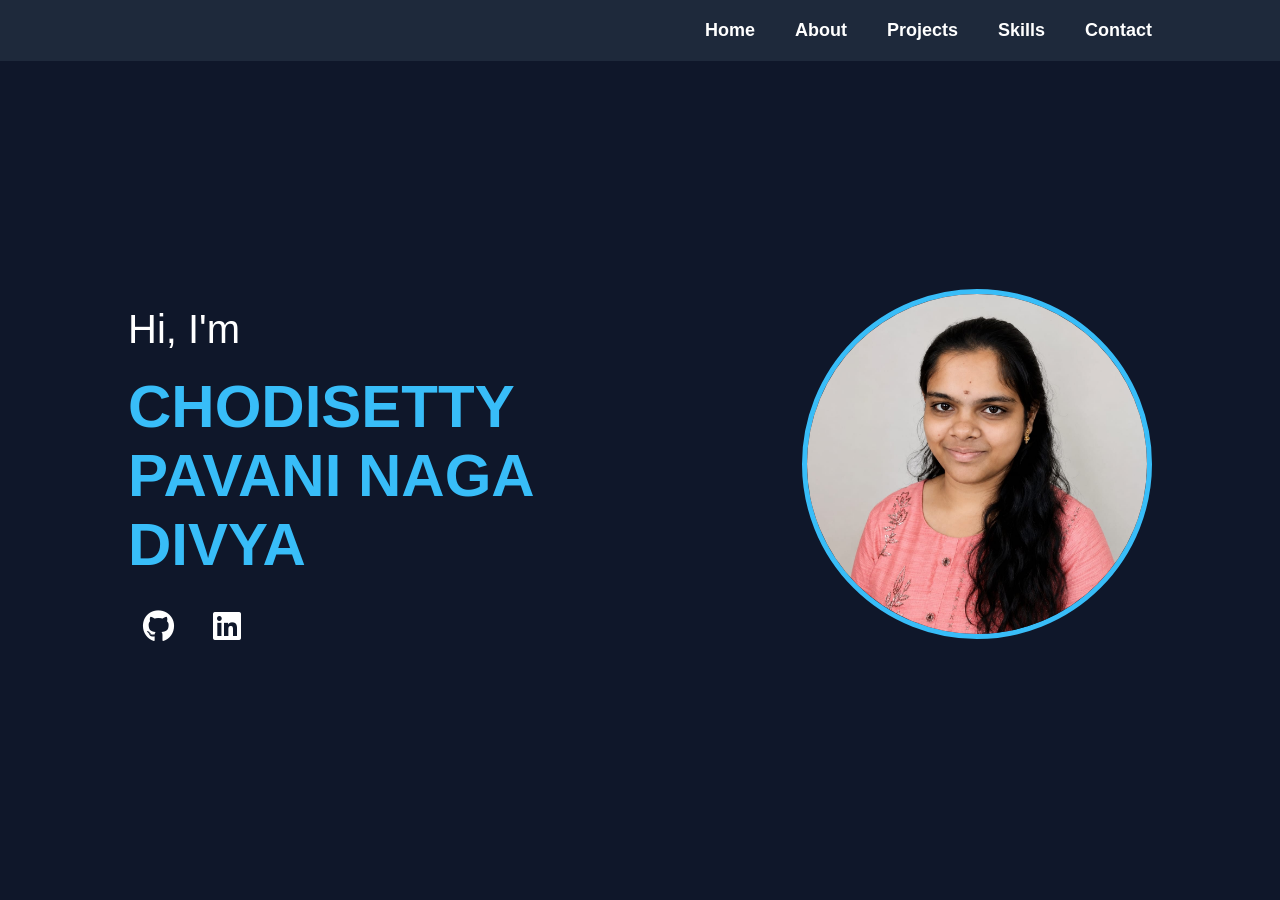
<file: index.html>
<!DOCTYPE html>
<html lang="en">
<head>
    <meta charset="UTF-8">
    <meta name="viewport" content="width=device-width, initial-scale=1.0">
    <title>Pavani Naga Divya Portfolio</title>

    <link rel="stylesheet"
    href="https://cdnjs.cloudflare.com/ajax/libs/font-awesome/6.5.1/css/all.min.css">

    <link rel="stylesheet" href="style.css">
</head>

<body>

<!-- Navbar -->
<nav class="navbar">
    <ul class="nav-links">
        <li><a class="active" href="index.html">Home</a></li>
        <li><a href="About.html">About</a></li>
        <li><a href="project.html">Projects</a></li>
        <li><a href="skills.html">Skills</a></li>
        <li><a href="contact.html">Contact</a></li>
    </ul>
</nav>

<!-- Hero Section -->
<section class="hero">

    <!-- LEFT -->
    <div class="hero-left">

        <p>Hi, I'm</p>

        <h1>
            <span>CHODISETTY PAVANI NAGA DIVYA</span>
        </h1>

        <div class="social-icons">

            <a href="https://github.com/Pavaninagadivya" target="_blank">
                <i class="fab fa-github"></i>
            </a>

            <a href="https://www.linkedin.com/in/chodisetty-pavani-naga-divya-649424359" target="_blank">
                <i class="fab fa-linkedin"></i>
            </a>

        </div>

    </div>

    <!-- RIGHT -->
    <div class="hero-right">
        <img src="images/profile.jpeg" alt="profile">
    </div>

</section>

</body>
</html>
</file>
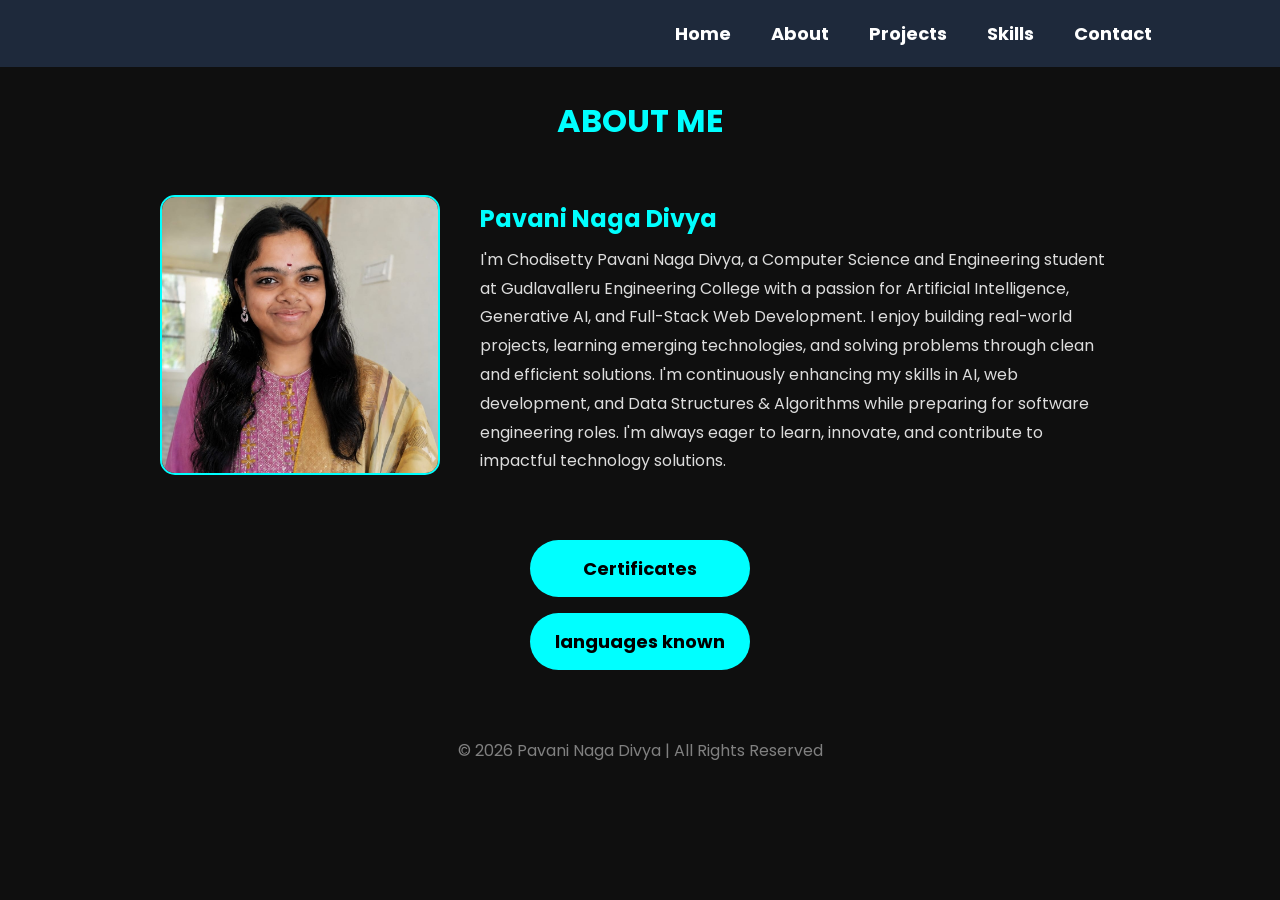
<file: About.html>
<!DOCTYPE html>
<html lang="en">
<head>
  <meta charset="UTF-8" />
  <meta name="viewport" content="width=device-width, initial-scale=1.0"/>
  <title>About - Pavani Naga Divya</title>

  <link href="https://fonts.googleapis.com/css2?family=Poppins:wght@400;600&display=swap" rel="stylesheet">

  <style>
    * {
      margin: 0;
      padding: 0;
      box-sizing: border-box;
      font-family: 'Poppins', sans-serif;
    }

    body {
      background-color: #0f0f0f;
      color: #fff;
    }

    /* Navbar */
.navbar{
    display:flex;
    justify-content:space-between;
    align-items:center;
    padding:20px 10%;
    background:#1E293B;
    position:sticky;
    top:0;
}

.navbar{
    display:flex;
    justify-content:flex-end;
    align-items:center;
    padding:20px 10%;
    background:#1E293B;
    position:sticky;
    top:0;
}

.nav-links{
    display:flex;
    list-style:none;
    gap:40px;
}

.nav-links a{
    text-decoration:none;
    color:white;
    font-size:18px;
    font-weight:bold;
    transition:0.3s;
}

.nav-links a:hover{
    color:#38BDF8;
}

.active{
    color:#38BDF8;
}

.nav-links a{
    text-decoration:none;
    color:white;
    font-weight:bold;   /* makes text bold */
    font-size:18px;
    transition:0.3s;
}

.nav-links a:hover{
    color:#38BDF8;
}

    /* TITLE */
    h1 {
      text-align: center;
      margin: 30px 0;
      color: #00ffff;
    }

    /* MAIN LAYOUT */
    .container {
      display: flex;
      align-items: center;
      justify-content: center;
      max-width: 1000px;
      margin: auto;
      padding: 20px;
      gap: 40px;
      flex-wrap: wrap;
    }

    /* IMAGE */
    .image-box img {
      width: 280px;
      height: 280px;
      object-fit: cover;
      border-radius: 15px;
      border: 2px solid #00ffff;
    }

    /* TEXT WITH ANIMATION */
    .text-box {
      flex: 1;
      min-width: 280px;

      /* animation */
      opacity: 0;
      transform: translateX(80px);
      animation: slideRightToLeft 1s ease-out forwards;
      animation-delay: 0.3s;
    }

    @keyframes slideRightToLeft {
      to {
        opacity: 1;
        transform: translateX(0);
      }
    }

    .text-box h2 {
      color: #00ffff;
      margin-bottom: 10px;
    }

    .text-box p {
      color: #ddd;
      line-height: 1.8;
      font-size: 16px;
    }
    .buttons-section{
    display:flex;
    flex-direction:column;
    align-items:center;
    margin-top:30px;

    /* Animation */
    opacity:0;
    transform:translateX(100px);
    animation:slideButtons 1s ease-out forwards;
    animation-delay:0.8s; /* starts after text animation */
}

@keyframes slideButtons{
    to{
        opacity:1;
        transform:translateX(0);
    }
}
.btn{
    display:block;
    width:220px;
    padding:15px 25px;
    margin:8px 0;
    background:#00ffff;
    color:#000;
    text-decoration:none;
    font-size:18px;
    font-weight:bold;
    border-radius:40px;
    text-align:center;
    transition:0.3s;
}

.btn:hover{
    background:#00d9d9;
    transform:translateY(-3px);
}
    /* FOOTER */
    footer {
      text-align: center;
      padding: 20px;
      color: gray;
      margin-top: 40px;
    }

  </style>
</head>

<body>

<nav class="navbar">

    <ul class="nav-links">
        <li><a href="index.html">Home</a></li>
        <li><a class="active" href="About.html">About</a></li>
        <li><a href="project.html">Projects</a></li>
        <li><a href="skills.html">Skills</a></li>
        <li><a href="contact.html">Contact</a></li>
    </ul>

</nav>

<h1>ABOUT ME</h1>

<div class="container">

  <!-- LEFT IMAGE -->
  <div class="image-box">
    <img src="images/pavani.jpeg" alt="profile">
  </div>

  <!-- RIGHT TEXT -->
  <div class="text-box">
    <h2>Pavani Naga Divya</h2>

    <p>
      I'm Chodisetty Pavani Naga Divya, a Computer Science and Engineering student at Gudlavalleru Engineering College
       with a passion for Artificial Intelligence, Generative AI, and Full-Stack Web Development. 
       I enjoy building real-world projects, learning emerging technologies, and solving problems through clean and efficient solutions.
      I'm continuously enhancing my skills in AI, web development, and Data Structures & Algorithms while preparing for software engineering roles. 
      I'm always eager to learn, innovate, and contribute to impactful technology solutions.

    </p>

  </div>

</div> <!-- CLOSES THE CONTAINER -->

<!-- BUTTONS OUTSIDE THE CONTAINER -->
<div class="buttons-section">
    <a href="certificates.html" class="btn">Certificates</a>
    <a href="skills.html" class="btn">languages known</a>
</div>
<footer>
  © 2026 Pavani Naga Divya | All Rights Reserved
</footer>

</body>
</html>
</file>
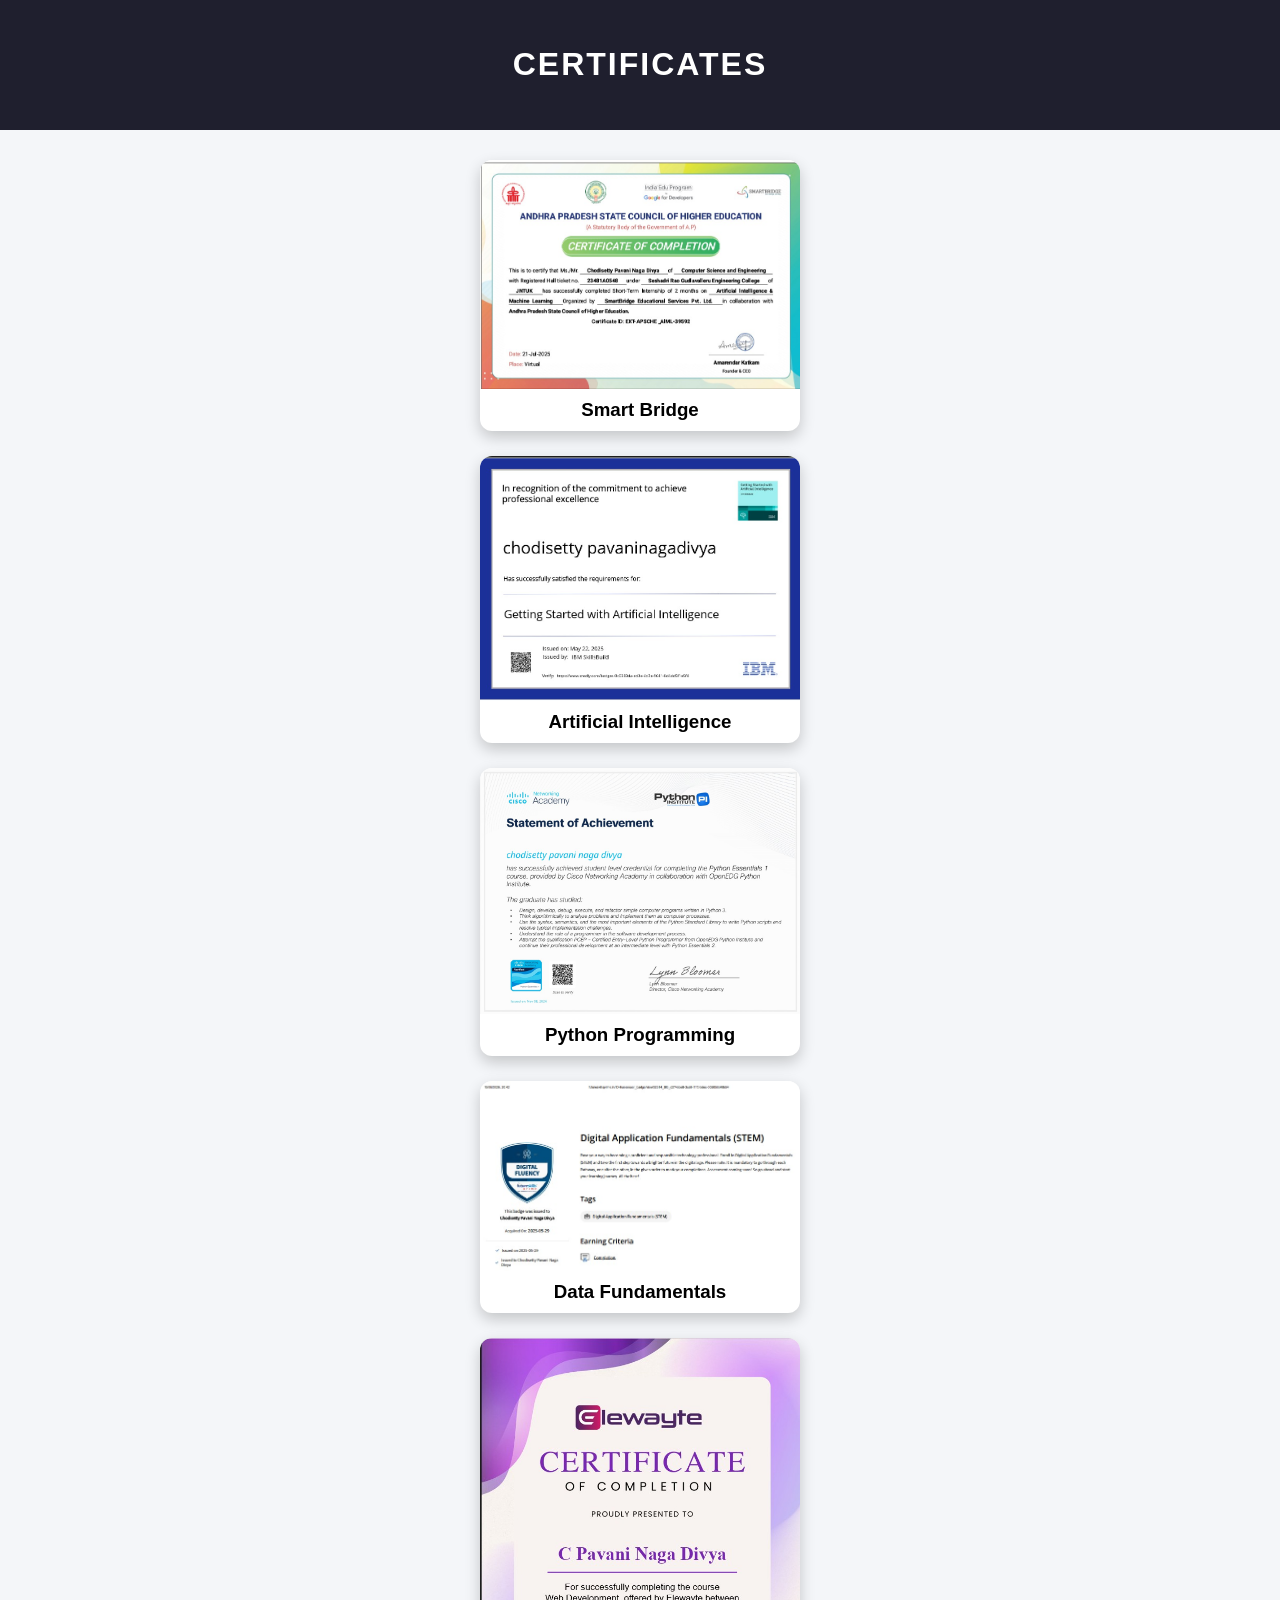
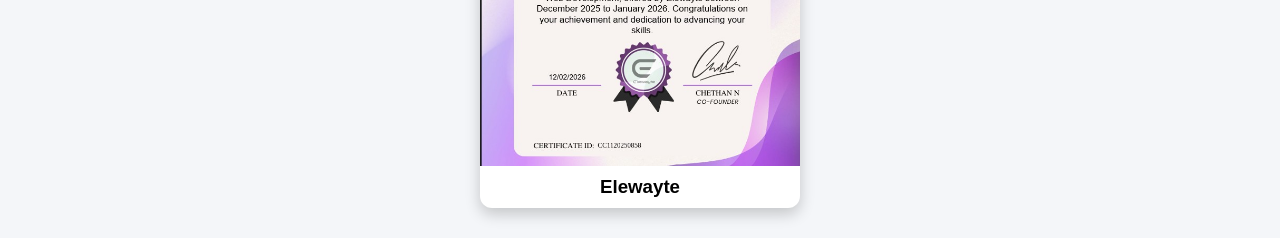
<file: certificates.html>
<!DOCTYPE html>
<html lang="en">
<head>
    <meta charset="UTF-8">
    <meta name="viewport" content="width=device-width, initial-scale=1.0">
    <title>Certificates</title>

    <style>
        body {
            margin: 0;
            font-family: Arial, sans-serif;
            background: #f4f6f9;
        }

        /* HEADER */
        .header {
            text-align: center;
            background: #1f1f2e;
            color: white;
            padding: 25px;
            letter-spacing: 2px;
        }

        /* CENTER CONTAINER */
        .certificates-container {
            display: flex;
            flex-direction: column;   /* stack vertically */
            align-items: center;      /* center horizontally */
            justify-content: center;
            gap: 25px;
            padding: 30px;
        }

        /* CARD */
        .certificate-card {
            width: 320px;
            background: white;
            border-radius: 12px;
            overflow: hidden;
            box-shadow: 0 6px 15px rgba(0,0,0,0.2);
            text-align: center;

            transition: transform 0.3s ease;
        }

        /* IMAGE */
        .certificate-card img {
            width: 100%;
            height: auto;
            display: block;
        }

        /* TITLE */
        .certificate-card h3 {
            margin: 10px 0;
        }

        /* HOVER EFFECT */
        .certificate-card:hover {
            transform: scale(1.05);
        }
    </style>
</head>

<body>

    <div class="header">
        <h1>CERTIFICATES</h1>
    </div>

    <section class="certificates-container">

        <div class="certificate-card">
            <img src="images/smartbridge.jpg" alt="Smart Bridge Certificate">
            <h3>Smart Bridge</h3>
        </div>

        <div class="certificate-card">
            <img src="images/AI.jpg" alt="AI Certificate">
            <h3>Artificial Intelligence</h3>
        </div>

        <div class="certificate-card">
            <img src="images/python.jpg" alt="Python Certificate">
            <h3>Python Programming</h3>
        </div>

        <div class="certificate-card">
            <img src="images/DF(STEM).jpg" alt="Data Fundamentals Certificate">
            <h3>Data Fundamentals</h3>
        </div>

        <div class="certificate-card">
            <img src="images/elewayte.jpg" alt="Elewayte Certificate">
            <h3>Elewayte</h3>
        </div>

    </section>

</body>
</html>
</file>
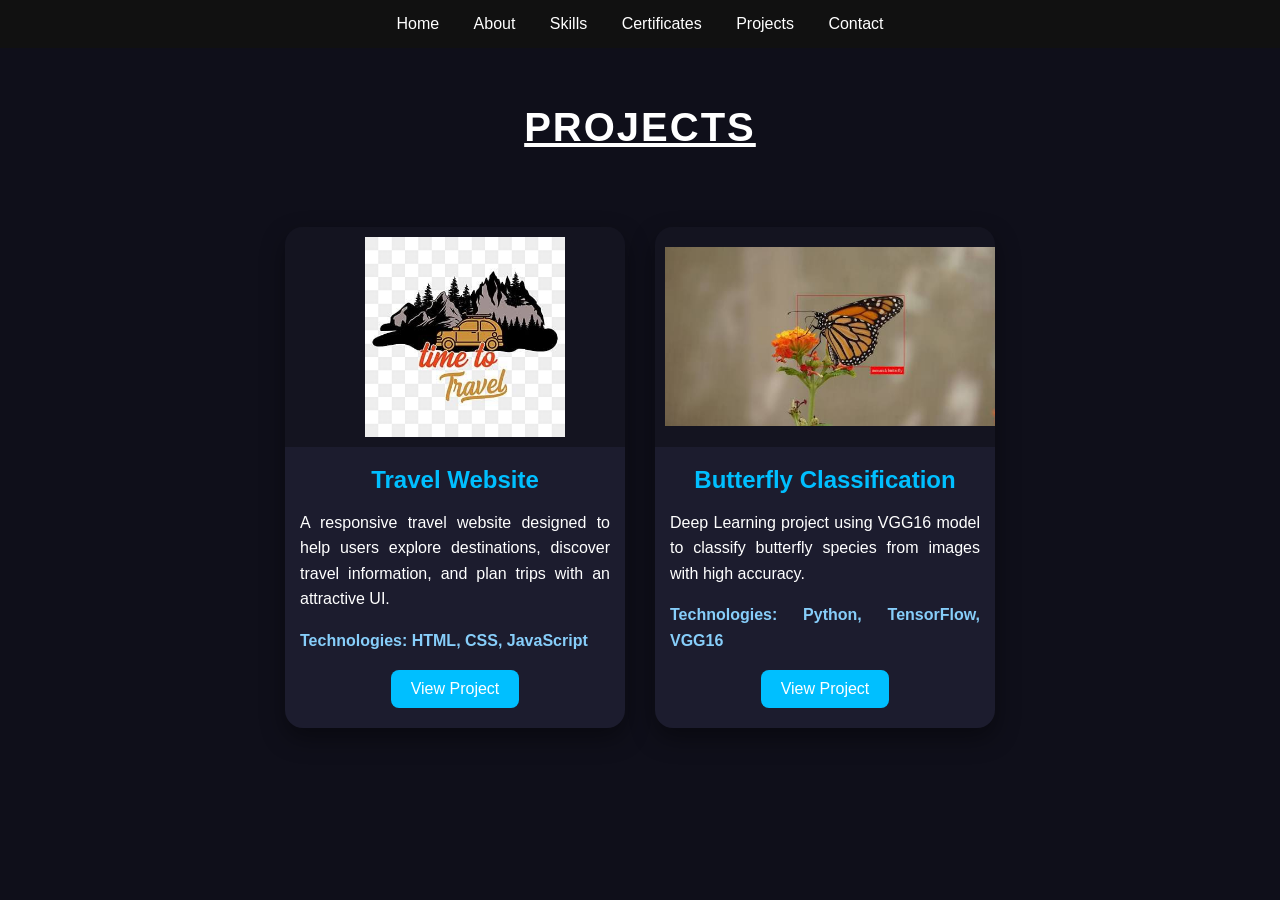
<file: project.html>
<!DOCTYPE html>
<html lang="en">
<head>
<meta charset="UTF-8">
<meta name="viewport" content="width=device-width, initial-scale=1.0">
<title>Projects</title>

<style>
/* ================= BODY ================= */
body {
    background: #0f0f1a;
    color: white;
    font-family: 'Segoe UI', sans-serif;
    margin: 0;
    padding: 0;
}

/* ================= NAVBAR ================= */
nav {
    background-color: #111;
    padding: 15px;
    text-align: center;
}

nav a {
    color: white;
    text-decoration: none;
    margin: 0 15px;
    font-size: 16px;
    transition: 0.3s;
}

nav a:hover {
    color: #00bfff;
}

/* ================= HEADING ================= */
#hhh {
    text-align: center;
    padding: 30px 0 10px;
}

#hhh h1 {
    font-size: 2.5rem;
    text-decoration: underline;
    letter-spacing: 2px;
}

/* ================= PROJECT GRID ================= */
.projects-container {
    display: flex;
    flex-wrap: wrap;
    justify-content: center;
    gap: 30px;
    padding: 40px;
}

/* ================= PROJECT CARD ================= */
.project-card {
    width: 340px;
    background: #1c1c2e;
    border-radius: 18px;
    overflow: hidden;
    box-shadow: 0 10px 25px rgba(0,0,0,0.4);
    transition: 0.3s ease;
}

.project-card:hover {
    transform: translateY(-10px);
    box-shadow: 0 15px 35px rgba(0,191,255,0.3);
}

/* ================= IMAGE (NO CROP) ================= */
.project-card img {
    width: 100%;
    height: 200px;
    object-fit: contain;
    background: rgba(0,0,0,0.3);
    padding: 10px;
}

/* ================= CONTENT ================= */
.project-card h2 {
    text-align: center;
    margin: 15px 0;
    color: #00bfff;
}

.project-card p {
    padding: 0 15px;
    line-height: 1.6;
    text-align: justify;
}

.tech {
    padding: 0 15px;
    margin-top: 10px;
    font-weight: bold;
    color: #87cefa;
}

/* ================= BUTTON ================= */
.btn {
    display: block;
    margin: 15px auto 20px;
    padding: 10px 20px;
    width: fit-content;
    background: #00bfff;
    color: white;
    text-decoration: none;
    border-radius: 8px;
    transition: 0.3s;
}

.btn:hover {
    background: #0099cc;
    transform: scale(1.05);
}

/* ================= EXTRA IMAGE CARDS (LIKE YOUR SAMPLE) ================= */
.card-container {
    display: flex;
    justify-content: center;
    gap: 30px;
    padding: 40px;
    flex-wrap: wrap;
}

.card {
    width: 320px;
    height: 220px;
    background: #1c1c2e;
    border-radius: 18px;
    overflow: hidden;
    box-shadow: 0 10px 25px rgba(0,0,0,0.4);
    transition: 0.3s;
}

.card:hover {
    transform: translateY(-8px);
    box-shadow: 0 15px 35px rgba(0,191,255,0.3);
}

.card img {
    width: 100%;
    height: 100%;
    object-fit: cover;
}
</style>
</head>

<body>

<!-- NAVBAR -->
<nav>
    <a href="index.html">Home</a>
    <a href="About.html">About</a>
    <a href="skills.html">Skills</a>
    <a href="certificates.html">Certificates</a>
    <a href="project.html">Projects</a>
    <a href="contact.html">Contact</a>
</nav>

<!-- HEADING -->
<div id="hhh">
    <h1>PROJECTS</h1>
</div>

<!-- PROJECTS -->
<div class="projects-container">

    <!-- Project 1 -->
    <div class="project-card">
        <img src="images/travel.png" alt="Travel Website">

        <h2>Travel Website</h2>

        <p>
            A responsive travel website designed to help users explore destinations,
            discover travel information, and plan trips with an attractive UI.
        </p>

        <p class="tech">Technologies: HTML, CSS, JavaScript</p>

        <a class="btn" href="https://github.com/Pavaninagadivya/Travel_Website" target="_blank">
            View Project
        </a>
    </div>

    <!-- Project 2 -->
    <div class="project-card">
        <img src="images/butterfly.png" alt="Butterfly Classification">

        <h2>Butterfly Classification</h2>

        <p>
            Deep Learning project using VGG16 model to classify butterfly species
            from images with high accuracy.
        </p>

        <p class="tech">Technologies: Python, TensorFlow, VGG16</p>

        <a class="btn" href="https://github.com/Pavaninagadivya/AIML-project" target="_blank">
            View Project
        </a>
    </div>

</div>


</div>

</body>
</html>
</file>
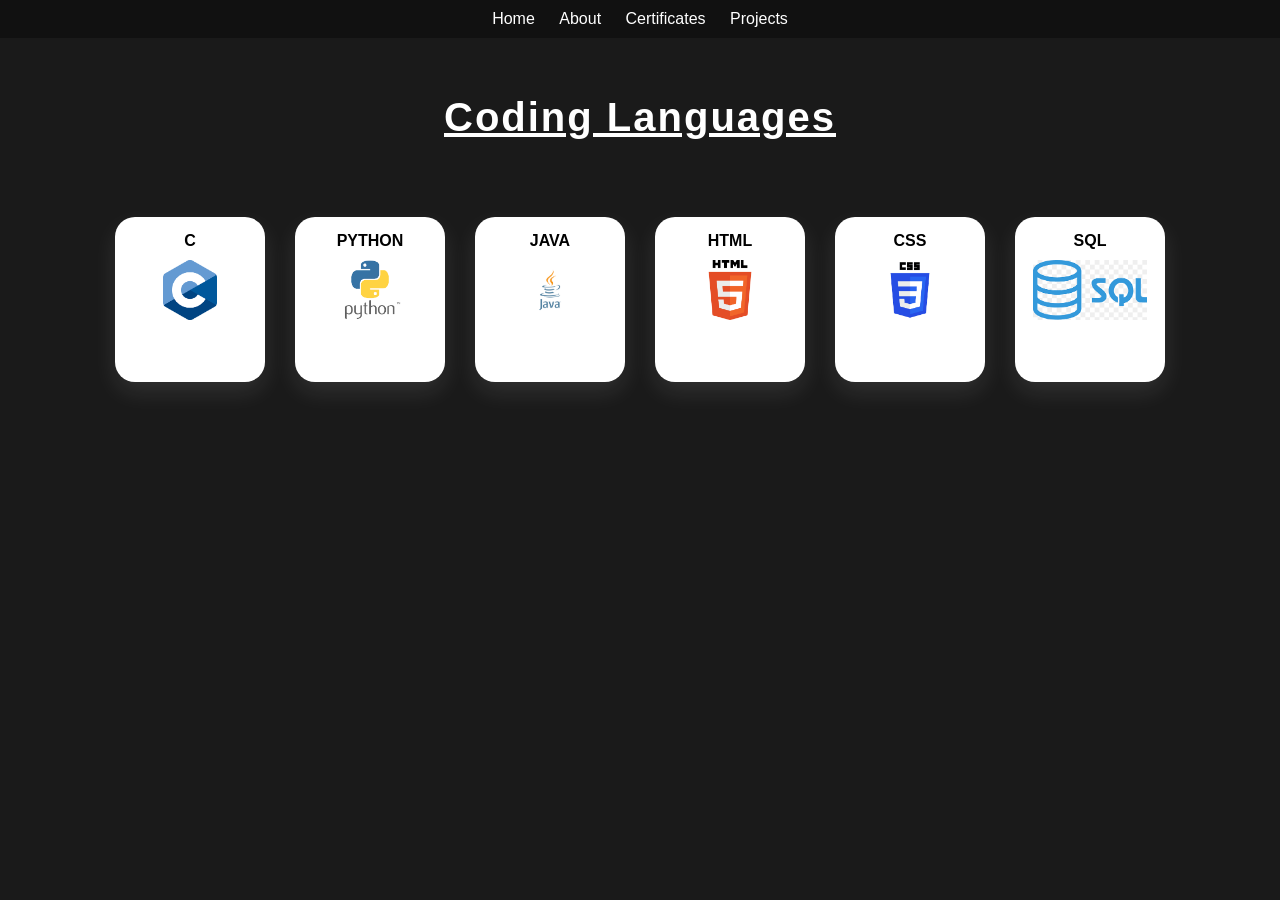
<file: skills.html>
<!DOCTYPE html>
<html lang="en">
<head>
  <meta charset="UTF-8" />
  <meta name="viewport" content="width=device-width, initial-scale=1.0"/>
  <title>SKILLS</title>

  <style>
    body {
      background-color: #1a1a1a;
      font-family: 'Segoe UI', sans-serif;
      margin: 0;
      padding: 0;
      color: white;
    }

    #hhh {
      text-align: center;
      padding: 30px 0 10px 0;
    }

    #hhh h1 {
      font-size: 2.5rem;
      text-decoration: underline;
      letter-spacing: 2px;
    }

    .box-container {
      display: flex;
      flex-wrap: wrap;
      justify-content: center;
      gap: 30px;
      padding: 40px 20px;
    }

    .card {
      background-color: white;
      color: black;
      width: 150px;
      height: 150px;
      border-radius: 20px;
      text-align: center;
      padding-top: 15px;
      box-shadow: 0 10px 25px rgba(255, 255, 255, 0.1);
      transition: transform 0.3s ease, box-shadow 0.3s ease;
      cursor: pointer;
    }

    .card:hover {
      transform: translateY(-10px);
      box-shadow: 0 15px 30px rgba(255, 255, 255, 0.3);
    }

    .card p {
      margin: 0;
      font-weight: bold;
      margin-bottom: 10px;
      font-size: 1rem;
    }

    .card img {
      height: 60px;
      object-fit: contain;
    }

    nav {
      background-color: #111;
      padding: 10px;
      text-align: center;
    }

    nav a {
      color: white;
      margin: 10px;
      text-decoration: none;
    }
  </style>
</head>

<body>

  <!-- NAVIGATION -->
  <nav>
    <a href="index.html">Home</a>
    <a href="About.html">About</a>
    <a href="certificates.html">Certificates</a>
    <a href="project.html">Projects</a>
  </nav>

  <div id="hhh">
    <h1>Coding Languages</h1>
  </div>

  <div class="box-container">

    <div class="card">
      <p>C</p>
      <img src="images/C.png" alt="C">
    </div>

    <div class="card">
      <p>PYTHON</p>
      <img src="images/python.png" alt="Python">
    </div>

    <div class="card">
      <p>JAVA</p>
      <img src="images/java.png" alt="Java">
    </div>

    <div class="card">
      <p>HTML</p>
      <img src="images/html.png" alt="HTML">
    </div>

    <div class="card">
      <p>CSS</p>
      <img src="images/css.png" alt="CSS">
    </div>

    <div class="card">
      <p>SQL</p>
      <img src="images/sql.png" alt="SQL">
    </div>

  </div>

</body>
</html>
</file>
<file: style.css>
*{
    margin:0;
    padding:0;
    box-sizing:border-box;
    font-family:Arial, sans-serif;
}

body{
    background:#0F172A;
    color:white;
}

/* Navbar */
.navbar{
    display:flex;
    justify-content:flex-end;
    align-items:center;
    padding:20px 10%;
    background:#1E293B;
    position:sticky;
    top:0;
    z-index:1000;
}

.nav-links{
    display:flex;
    list-style:none;
    gap:40px;
}

.nav-links a{
    text-decoration:none;
    color:white;
    font-size:18px;
    font-weight:bold;
    transition:0.3s;
}

.nav-links a:hover{
    color:#38BDF8;
}

/* Active page */

.active{
    color:#38BDF8;
}

/* HERO SECTION */
.hero{
    min-height:90vh;
    display:flex;
    justify-content:space-between;
    align-items:center;
    padding:0 10%;
}

/* LEFT SIDE ANIMATION */
.hero-left{
    width:50%;
    opacity:0;
    transform:translateX(80px);
    animation: slideLeft 1s ease-out forwards;
    animation-delay:0.3s;
}

@keyframes slideLeft{
    to{
        opacity:1;
        transform:translateX(0);
    }
}

.hero-left p{
    font-size:40px;
    margin:20px 0;
}

.hero-left h1{
    font-size:60px;
    margin:15px 0;
}

.hero-left span{
    color:#38BDF8;
}

/* SOCIAL ICONS */
.social-icons{
    margin-top:30px;
    opacity:0;
    transform:translateX(60px);
    animation: slideLeft 1s ease-out forwards;
    animation-delay:0.6s;
}

.social-icons a{
    color:white;
    font-size:32px;
    margin:0 15px;
    transition:0.3s;
    text-decoration:none;
}

.social-icons a:hover{
    color:#38BDF8;
    transform:translateY(-5px);
}

/* RIGHT IMAGE ANIMATION */
.hero-right{
    opacity:0;
    transform:scale(0.9);
    animation: fadeZoom 1.2s ease-out forwards;
    animation-delay:0.4s;
}

@keyframes fadeZoom{
    to{
        opacity:1;
        transform:scale(1);
    }
}

.hero-right img{
    width:350px;
    height:350px;
    object-fit:cover;
    border-radius:50%;
    border:5px solid #38BDF8;
}
</file>
